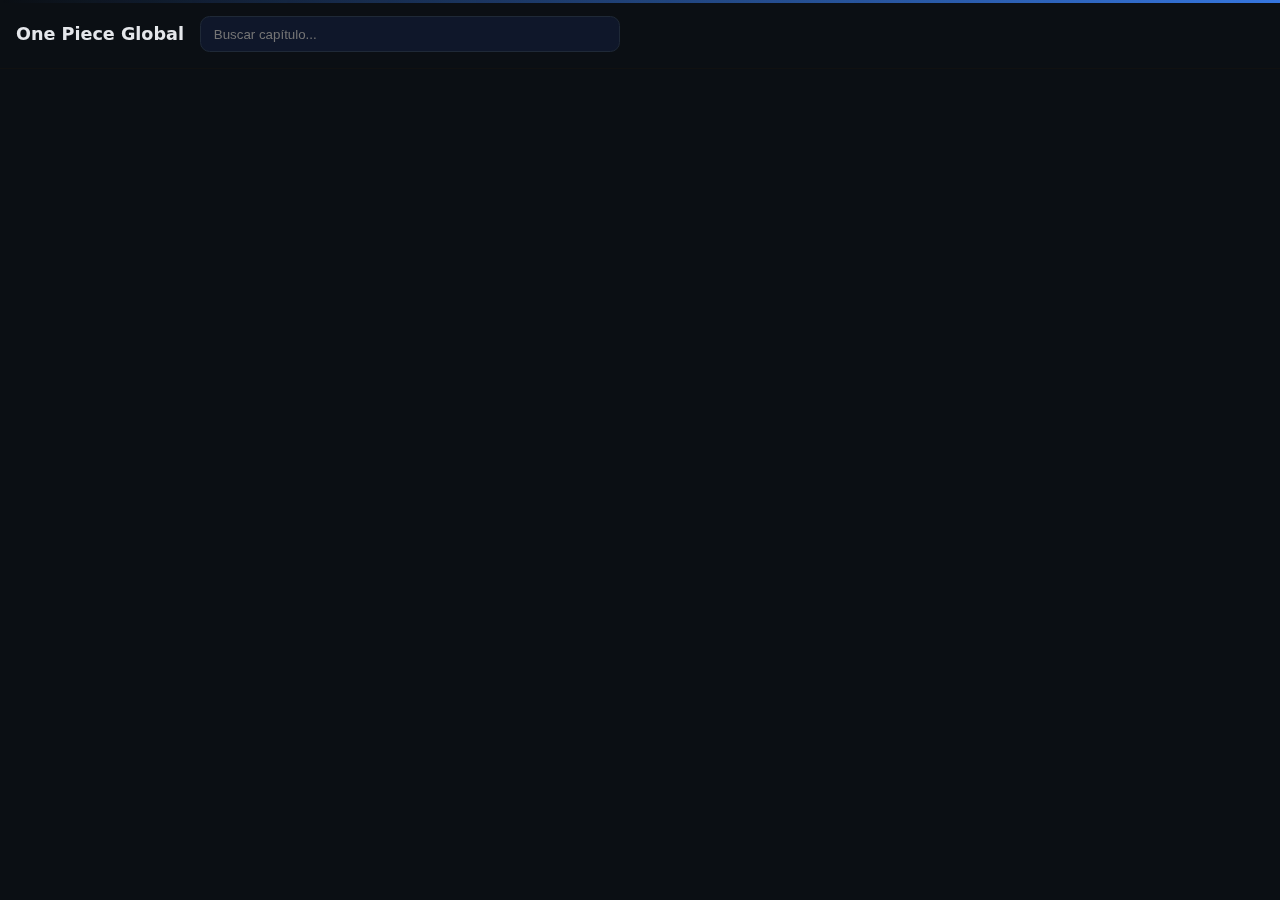
<file: public/index.html>
<!doctype html><html lang="es"><head><meta charset="utf-8"/><meta name="viewport" content="width=device-width,initial-scale=1"/><title>One Piece Global Capítulos</title><link rel="stylesheet" href="css/style.css"/><script src="https://challenges.cloudflare.com/turnstile/v0/api.js" async defer></script><script src="js/api.js"></script><script src="js/ts.js"></script></head><body><div id="loader"></div><header class="topbar"><h1>One Piece Global</h1><input id="search" type="search" placeholder="Buscar capítulo..."/></header><main><div id="grid" class="grid"></div></main><div id="ts" class="hidden"></div><script src="js/index.js"></script></body></html>
</file>
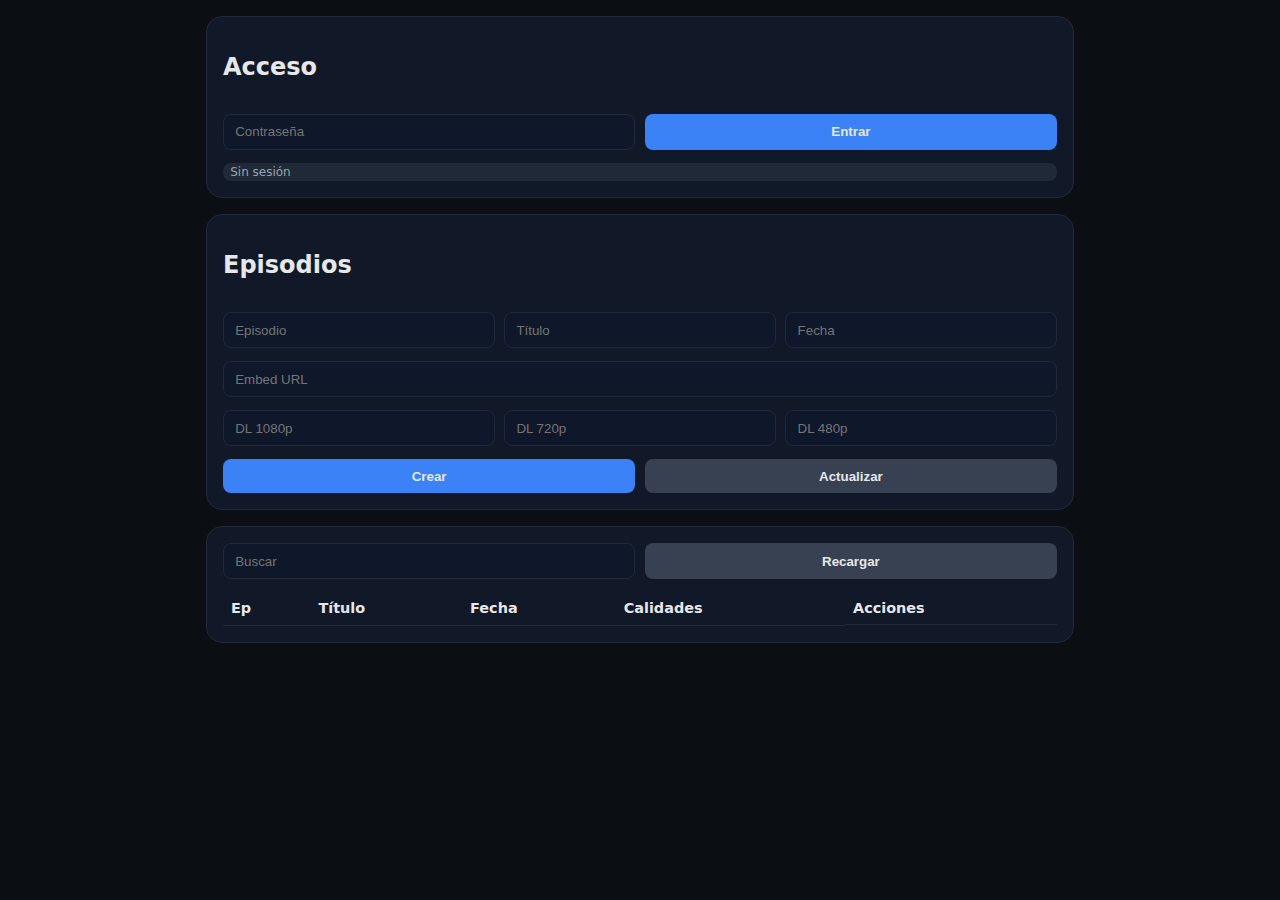
<file: admin.html>
<!doctype html>
<html lang="es">
<head>
<meta charset="utf-8"/>
<meta name="viewport" content="width=device-width,initial-scale=1"/>
<title>Admin</title>
<link rel="stylesheet" href="style.css"/>
<style>
.admin{display:grid;gap:1rem;padding:1rem;max-width:900px;margin:0 auto}
.cardx{background:#111827;border:1px solid #1f2937;border-radius:1rem;padding:1rem;display:grid;gap:.8rem}
.row{display:grid;grid-template-columns:1fr 1fr;gap:.6rem}
.row3{display:grid;grid-template-columns:repeat(3,1fr);gap:.6rem}
input,button,select,textarea{padding:.6rem .7rem;background:#0f172a;color:#e5e7eb;border:1px solid #1f2937;border-radius:.5rem}
button{background:#3b82f6;border:none;font-weight:600;cursor:pointer}
button.secondary{background:#374151}
table{width:100%;border-collapse:collapse}
th,td{border-bottom:1px solid #1f2937;padding:.5rem;text-align:left;font-size:.9rem}
.actions{display:flex;gap:.4rem}
.badge{display:inline-block;padding:.15rem .45rem;background:#1f2937;border-radius:.5rem;font-size:.75rem;color:#9ca3af}
#loader{position:fixed;top:0;left:0;width:100%;height:3px;background:linear-gradient(90deg,#3b82f6,#22d3ee,#3b82f6);background-size:200% 100%;animation:loading 1s linear infinite;z-index:9999;display:none}
@keyframes loading{0%{background-position:200% 0}100%{background-position:-200% 0}}
</style>
<script src="https://challenges.cloudflare.com/turnstile/v0/api.js" async defer></script>
<script src="api.js"></script>
<script src="ts.js"></script>
</head>
<body>
<div id="loader"></div>
<div class="admin">
  <div class="cardx">
    <h2>Acceso</h2>
    <div class="row">
      <input id="pwd" type="password" placeholder="Contraseña"/>
      <button id="btnLogin">Entrar</button>
    </div>
    <div id="authState" class="badge">Sin sesión</div>
  </div>

  <div class="cardx">
    <h2>Episodios</h2>
    <div class="row3">
      <input id="ep" type="number" placeholder="Episodio"/>
      <input id="titulo" placeholder="Título"/>
      <input id="fecha" placeholder="Fecha"/>
    </div>
    <input id="embed" placeholder="Embed URL"/>
    <div class="row3">
      <input id="dl1080" placeholder="DL 1080p"/>
      <input id="dl720" placeholder="DL 720p"/>
      <input id="dl480" placeholder="DL 480p"/>
    </div>
    <div class="row">
      <button id="btnCrear">Crear</button>
      <button id="btnActualizar" class="secondary">Actualizar</button>
    </div>
  </div>

  <div class="cardx">
    <div class="row">
      <input id="buscar" placeholder="Buscar"/>
      <button id="btnRecargar" class="secondary">Recargar</button>
    </div>
    <div style="overflow:auto">
      <table>
        <thead>
          <tr>
            <th>Ep</th>
            <th>Título</th>
            <th>Fecha</th>
            <th>Calidades</th>
            <th class="actions">Acciones</th>
          </tr>
        </thead>
        <tbody id="tbody"></tbody>
      </table>
    </div>
  </div>
</div>
<div id="ts"></div>
<script src="admin.js"></script>
</body>
</html>
</file>
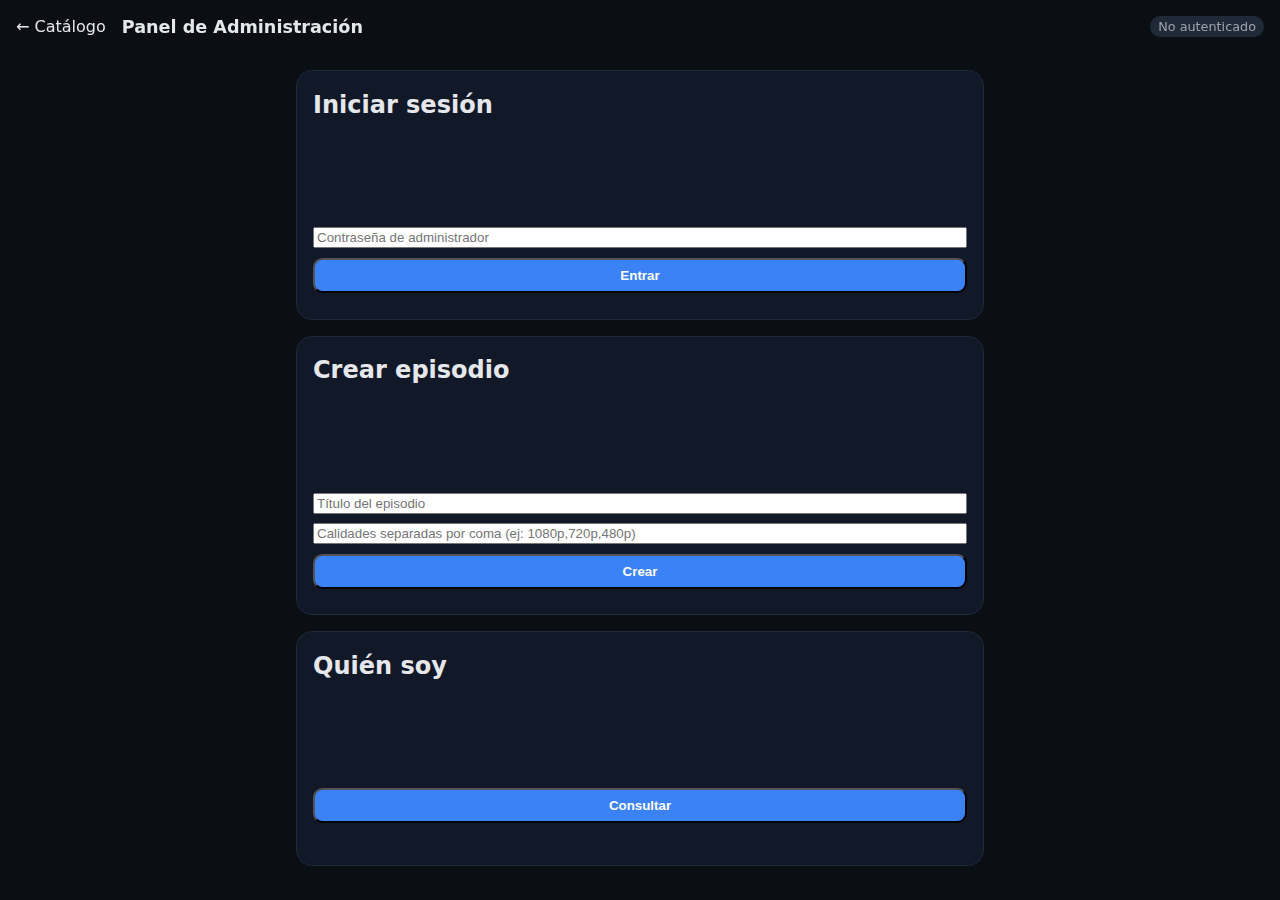
<file: gkCApAJRZ.html>
<!doctype html>
<html lang="es">
<head>
  <meta charset="utf-8" />
  <meta name="viewport" content="width=device-width,initial-scale=1" />
  <title>Panel Admin</title>
  <link rel="stylesheet" href="./styles.css" />
</head>
<body>
  <header class="topbar">
    <a href="./index.html" class="back">← Catálogo</a>
    <h1>Panel de Administración</h1>
    <div style="margin-left:auto;display:flex;gap:.5rem;align-items:center">
      <span id="status" class="chip">No autenticado</span>
      <button id="logout" class="btn" style="display:none">Salir</button>
    </div>
  </header>
  <main class="player" style="max-width:720px;margin-inline:auto">
    <section class="card" style="padding:1rem">
      <h2 style="margin:.2rem 0 1rem 0">Iniciar sesión</h2>
      <div style="display:grid;gap:.6rem">
        <input id="password" type="password" placeholder="Contraseña de administrador" />
        <button id="login" class="btn">Entrar</button>
        <p id="loginMsg" style="color:#fca5a5;margin:0"></p>
      </div>
    </section>
    <section class="card" style="padding:1rem">
      <h2 style="margin:.2rem 0 1rem 0">Crear episodio</h2>
      <div style="display:grid;gap:.6rem">
        <input id="title" placeholder="Título del episodio" />
        <input id="qualities" placeholder="Calidades separadas por coma (ej: 1080p,720p,480p)" />
        <button id="create" class="btn">Crear</button>
        <p id="createMsg" style="color:#93c5fd;margin:0"></p>
      </div>
    </section>
    <section class="card" style="padding:1rem">
      <h2 style="margin:.2rem 0 1rem 0">Quién soy</h2>
      <button id="whoami" class="btn">Consultar</button>
      <pre id="whoamiOut" style="white-space:pre-wrap"></pre>
    </section>
  </main>
  <script src="./api.js"></script>
  <script src="./admin.js"></script>
</body>
</html>
</file>
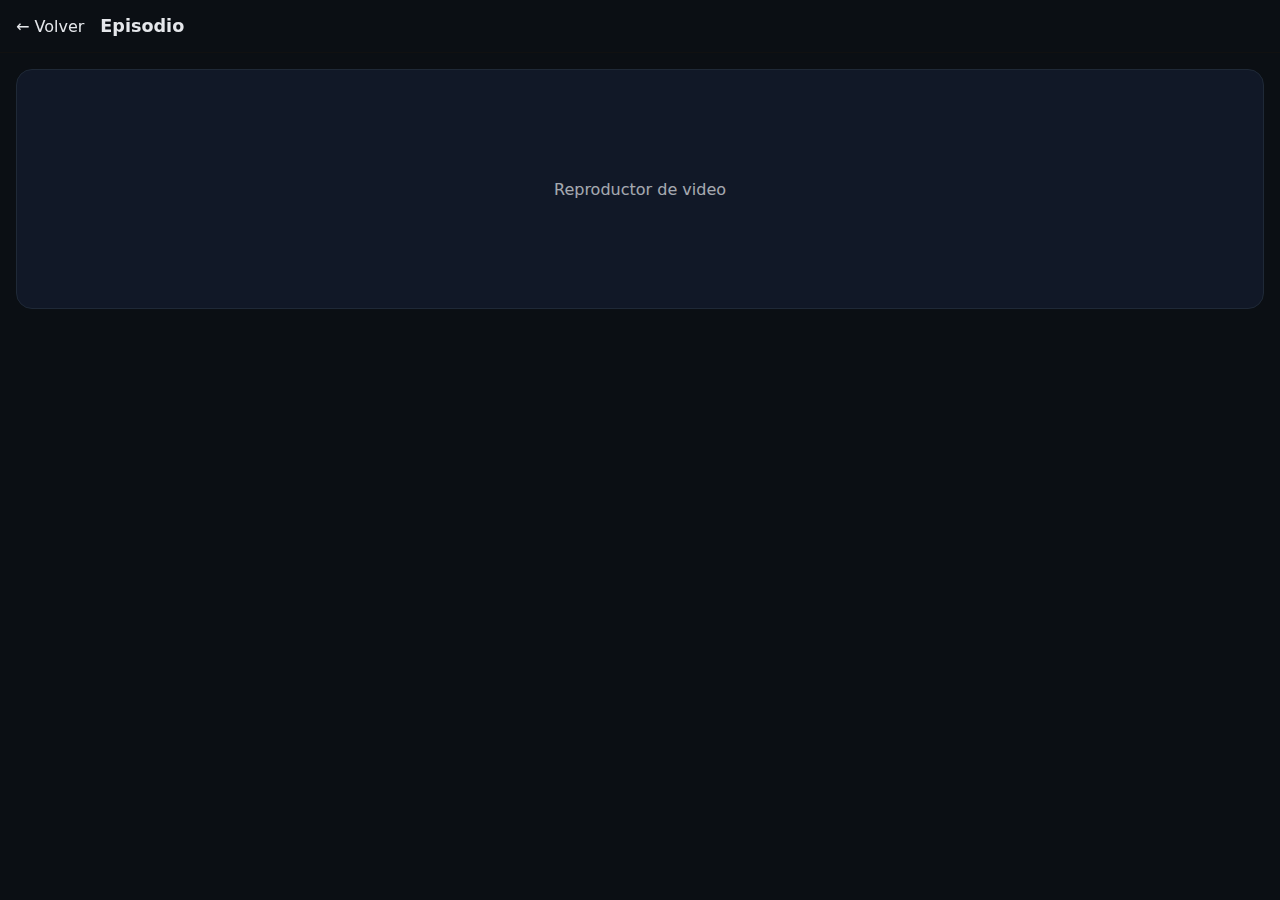
<file: video.html>
<!doctype html>
<html lang="es">

<head>
  <meta charset="utf-8" />
  <meta name="viewport" content="width=device-width,initial-scale=1" />
  <title>Reproductor</title>
  <link rel="stylesheet" href="./style.css" />
  <script src="https://challenges.cloudflare.com/turnstile/v0/api.js" async defer></script>
</head>

<body>
  <header class="topbar">
    <a href="./index.html" class="back">← Volver</a>
    <h1 id="title">Episodio</h1>
  </header>
  <main class="player">
    <div class="video-box">
      <div class="fake-video" id="embedBox">Reproductor de video</div>
    </div>
    <div class="downloads" id="dls"></div>
  </main>
  <div id="ts"></div>
  <script src="./api.js"></script>
  <script src="./ts.js"></script>
  <script src="./video.js"></script>
</body>

</html>
</file>
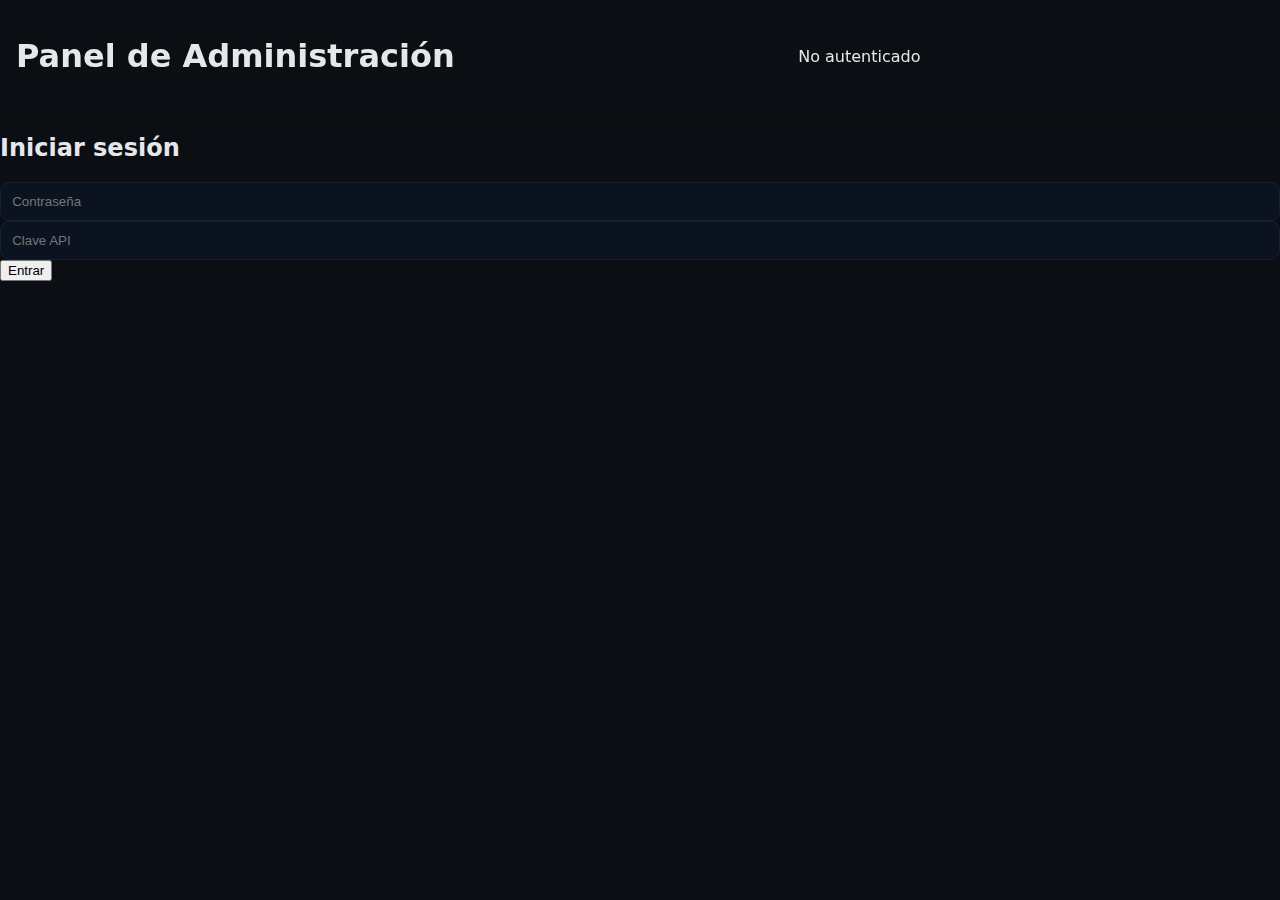
<file: public/admin.html>
<!doctype html>
<html lang="es">
<head>
<meta charset="utf-8"/>
<meta name="viewport" content="width=device-width,initial-scale=1"/>
<title>Panel Admin</title>
<link rel="stylesheet" href="/css/admin.css"/>
<script src="https://challenges.cloudflare.com/turnstile/v0/api.js" async defer></script>
<script src="/js/api.js"></script>
<script src="/js/ts.js"></script>
</head>
<body>
<div id="loader"></div>

<header class="topbar">
  <h1>Panel de Administración</h1>
  <span id="tokenInfo">No autenticado</span>
  <span id="tokenExpiry"></span>
  <button id="btnLogout" class="hidden">Cerrar sesión</button>
</header>

<main>
  <section id="loginBox">
    <h2>Iniciar sesión</h2>
    <input id="password" type="password" placeholder="Contraseña"/>
    <input id="apiSecret" type="password" placeholder="Clave API" required/>
    <button id="btnLogin">Entrar</button>
    <p id="loginMsg"></p>
  </section>

  <section id="tabs" class="hidden">
    <h2>Gestión de episodios</h2>

    <form id="formAdd">
      <h3>Nuevo episodio</h3>
      <input id="epNum" type="number" placeholder="Número de episodio" required/>
      <input id="epTitle" type="text" placeholder="Título" required/>
      <input id="epDate" type="date" required/>
      <input id="epEmbed" type="url" placeholder="URL embed"/>
      <input id="epDl1080" type="url" placeholder="Descarga 1080p"/>
      <input id="epDl720" type="url" placeholder="Descarga 720p"/>
      <input id="epDl480" type="url" placeholder="Descarga 480p"/>
      <button type="submit">Guardar</button>
    </form>

    <div class="list-container">
      <h3>Episodios publicados</h3>
      <ul id="list"></ul>
    </div>
  </section>
</main>

<template id="listTpl">
  <li class="episodeRow">
    <span class="epNum"></span>
    <span class="epTitle"></span>
    <span class="epDate"></span>
    <div class="actions">
      <button class="editBtn">Editar</button>
      <button class="delBtn">Borrar</button>
    </div>
  </li>
</template>

<script src="/js/admin.js"></script>
</body>
</html>
</file>
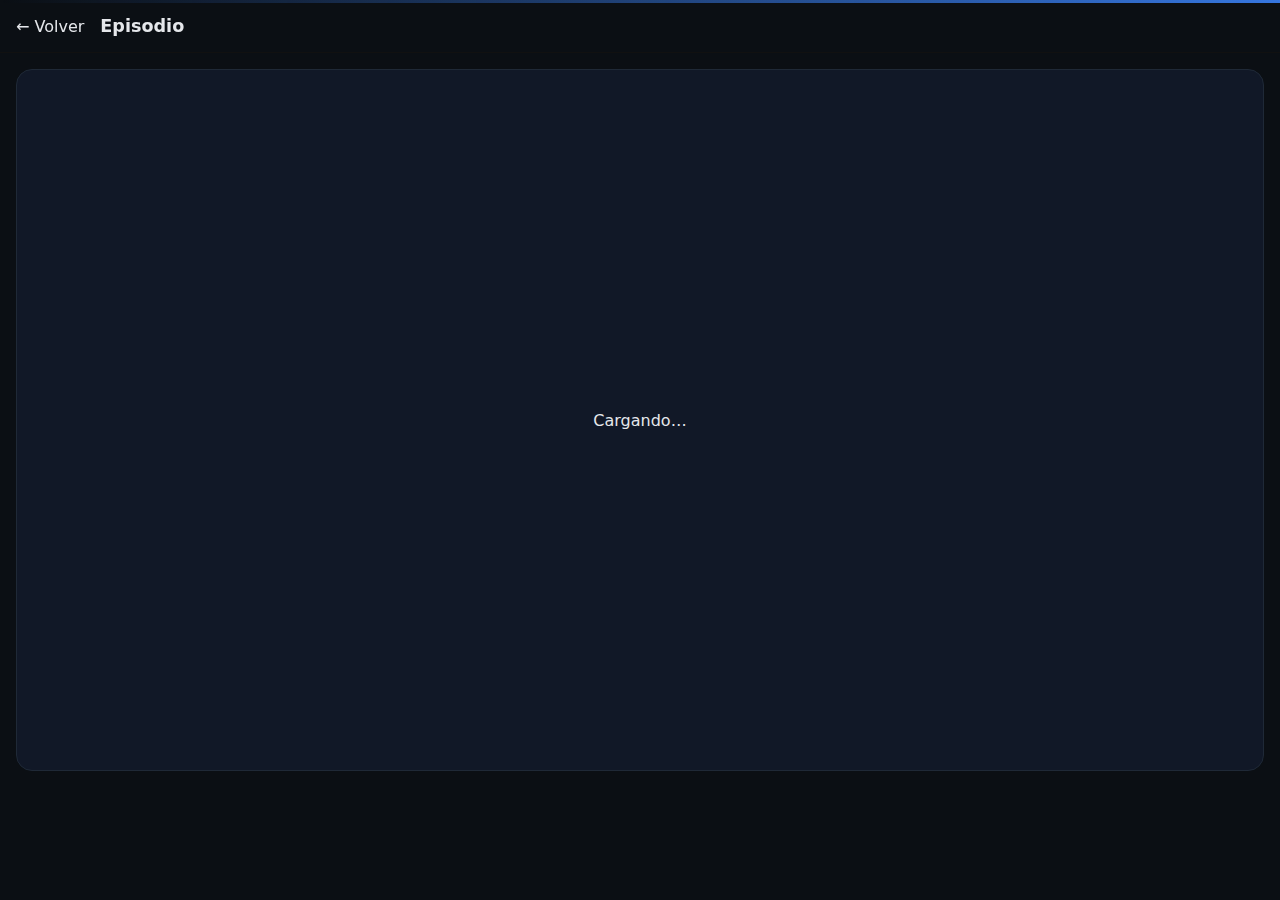
<file: public/video.html>
<!doctype html><html lang="es"><head><meta charset="utf-8"/><meta name="viewport" content="width=device-width,initial-scale=1"/><title>Episodio</title><link rel="stylesheet" href="css/style.css"/><script src="https://challenges.cloudflare.com/turnstile/v0/api.js" async defer></script><script src="js/api.js"></script><script src="js/ts.js"></script></head><body><div id="loader"></div><header class="topbar"><a href="index.html" class="back">← Volver</a><h1 id="title">Episodio</h1></header><main class="player"><div class="video-box"><div id="embedBox">Cargando…</div></div><div id="dls"></div></main><div id="ts" class="hidden"></div><script src="js/video.js"></script></body></html>
</file>
<file: public/css/style.css>
:root{--bg:#0b0f14;--fg:#e5e7eb;--muted:#9ca3af;--card:#111827;--chip:#1f2937;--accent:#3b82f6}
*{box-sizing:border-box}
body{margin:0;background:var(--bg);color:var(--fg);font-family:system-ui,-apple-system,Segoe UI,Roboto,Ubuntu,Cantarell,Noto Sans,sans-serif}
.topbar{display:flex;gap:1rem;align-items:center;padding:1rem;position:sticky;top:0;background:rgba(11,15,20,.7);backdrop-filter:blur(6px);z-index:10;border-bottom:1px solid #111}
.topbar h1{margin:0;font-size:1.1rem;font-weight:700}
.topbar input{flex:1;max-width:420px;padding:.6rem .8rem;background:#0f172a;color:var(--fg);border:1px solid #1f2937;border-radius:.6rem}
.grid{display:grid;grid-template-columns:repeat(auto-fill,minmax(220px,1fr));gap:1rem;padding:1rem}
.card{background:var(--card);border:1px solid #1f2937;border-radius:1rem;overflow:hidden;padding:.9rem;display:grid;gap:.6rem}
.thumb{width:100%;height:140px;object-fit:cover;background:#0f172a;border-radius:.6rem}
.title{margin:0;font-size:1rem}
.qualities{display:flex;flex-wrap:wrap;gap:.4rem}
.chip{font-size:.8rem;padding:.2rem .5rem;background:var(--chip);border-radius:999px;color:var(--muted)}
.btn{display:inline-block;text-decoration:none;color:#fff;background:var(--accent);padding:.5rem .8rem;border-radius:.6rem;font-weight:600}
.player{padding:1rem;display:grid;gap:1rem}
.video-box{background:var(--card);border:1px solid #1f2937;border-radius:1rem;padding:0;min-height:240px;display:grid;place-items:center;aspect-ratio:16/9;overflow:hidden}
.video-box iframe,.video-box video{width:100%;height:100%;border:0;display:block}
.back{color:var(--fg);text-decoration:none}
.notice{padding:1rem;text-align:center}
#loader{position:fixed;top:0;left:0;width:100%;height:3px;background:linear-gradient(90deg,transparent,rgba(59,130,246,.9),transparent);background-size:200% 100%;animation:loading 1s linear infinite;z-index:9999;display:none}
@keyframes loading{0%{background-position:200% 0}100%{background-position:-200% 0}}
.hidden{display:none!important}
.error-message{color:#f87171;text-align:center;font-size:1.1rem}
</file>
<file: style.css>
:root{--bg:#0b0f14;--fg:#e5e7eb;--muted:#9ca3af;--card:#111827;--chip:#1f2937;--accent:#3b82f6}
*{box-sizing:border-box}
body{margin:0;background:var(--bg);color:var(--fg);font-family:system-ui,-apple-system,Segoe UI,Roboto,Ubuntu,Cantarell,Noto Sans,sans-serif}
.topbar{display:flex;gap:1rem;align-items:center;padding:1rem;position:sticky;top:0;background:rgba(11,15,20,.9);backdrop-filter:blur(6px);z-index:10;border-bottom:1px solid #111}
.topbar h1{margin:0;font-size:1.1rem;font-weight:700}
.topbar input{flex:1;max-width:360px;padding:.6rem .8rem;background:#0f172a;color:var(--fg);border:1px solid #1f2937;border-radius:.6rem}
.grid{display:grid;grid-template-columns:repeat(auto-fill,minmax(240px,1fr));gap:1rem;padding:1rem}
.card{background:var(--card);border:1px solid #1f2937;border-radius:1rem;overflow:hidden;display:grid;grid-template-rows:140px auto}
.thumb{width:100%;height:140px;object-fit:cover;background:#0f172a}
.meta{padding:.9rem;display:grid;gap:.6rem}
.title{margin:0;font-size:1rem}
.qualities{display:flex;flex-wrap:wrap;gap:.4rem}
.chip{font-size:.8rem;padding:.2rem .5rem;background:var(--chip);border-radius:999px;color:var(--muted)}
.btn{display:inline-block;text-decoration:none;color:#fff;background:var(--accent);padding:.5rem .8rem;border-radius:.6rem;font-weight:600}
.player{padding:1rem;display:grid;gap:1rem}
.video-box{background:var(--card);border:1px solid #1f2937;border-radius:1rem;padding:1rem;min-height:240px;display:grid;place-items:center}
.fake-video{opacity:.7}
.back{color:var(--fg);text-decoration:none}
.notice{padding:1rem;text-align:center}
</file>
<file: styles.css>
:root{--bg:#0b0f14;--fg:#e5e7eb;--muted:#9ca3af;--card:#111827;--chip:#1f2937;--accent:#3b82f6}
*{box-sizing:border-box}
body{margin:0;background:var(--bg);color:var(--fg);font-family:system-ui,-apple-system,Segoe UI,Roboto,Ubuntu,Cantarell,Noto Sans,sans-serif}
.topbar{display:flex;gap:1rem;align-items:center;padding:1rem;position:sticky;top:0;background:rgba(11,15,20,.9);backdrop-filter:blur(6px);z-index:10;border-bottom:1px solid #111}
.topbar h1{margin:0;font-size:1.1rem;font-weight:700}
.topbar input{flex:1;max-width:360px;padding:.6rem .8rem;background:#0f172a;color:var(--fg);border:1px solid #1f2937;border-radius:.6rem}
.grid{display:grid;grid-template-columns:repeat(auto-fill,minmax(240px,1fr));gap:1rem;padding:1rem}
.card{background:var(--card);border:1px solid #1f2937;border-radius:1rem;overflow:hidden;display:grid;grid-template-rows:140px auto}
.thumb{width:100%;height:140px;object-fit:cover;background:#0f172a}
.meta{padding:.9rem;display:grid;gap:.6rem}
.title{margin:0;font-size:1rem}
.qualities{display:flex;flex-wrap:wrap;gap:.4rem}
.chip{font-size:.8rem;padding:.2rem .5rem;background:var(--chip);border-radius:999px;color:var(--muted)}
.btn{display:inline-block;text-decoration:none;color:#fff;background:var(--accent);padding:.5rem .8rem;border-radius:.6rem;font-weight:600}
.player{padding:1rem;display:grid;gap:1rem}
.video-box{background:var(--card);border:1px solid #1f2937;border-radius:1rem;padding:1rem;min-height:240px;display:grid;place-items:center}
.fake-video{opacity:.7}
.back{color:var(--fg);text-decoration:none}
</file>
<file: css/admin.css>
:root{--bg:#0b0f14;--fg:#e5e7eb;--muted:#9ca3af;--card:#0f172a;--accent:#3b82f6;--ok:#3fb950;--err:#f85149}
*{box-sizing:border-box}body{margin:0;background:var(--bg);color:var(--fg);font-family:system-ui,-apple-system,Segoe UI,Roboto,Ubuntu,Cantarell,Noto Sans,sans-serif}
.topbar{display:flex;justify-content:space-between;align-items:center;gap:1rem;padding:1rem;border-bottom:1px solid #111;background:rgba(11,15,20,.9);backdrop-filter:blur(6px)}
.wrap{max-width:960px;margin:1rem auto;padding:0 1rem;display:grid;gap:1rem}
.card{background:var(--card);border:1px solid #1f2937;border-radius:1rem;padding:1rem}
.grid{display:grid;grid-template-columns:repeat(auto-fill,minmax(220px,1fr));gap:.6rem}
input,textarea,select{width:100%;padding:.7rem;background:#0b1220;color:var(--fg);border:1px solid #172033;border-radius:.6rem}
textarea{min-height:160px}
.btn{display:inline-block;padding:.6rem .9rem;border-radius:.6rem;border:1px solid #2a3a5a;background:var(--accent);color:#fff;font-weight:600;cursor:pointer;text-align:center}
.btn.secondary{background:transparent}.btn.danger{background:#b62324;border-color:#b62324}
.hidden{display:none!important}
.chip{display:inline-block;padding:.2rem .6rem;border-radius:999px;background:#1f2937;color:#cbd5e1}.chip.ok{background:#16351e;color:#b7f7c0}
.tabbar{display:flex;gap:.4rem;flex-wrap:wrap;margin-bottom:.6rem}
.tab{padding:.5rem .8rem;border-radius:.6rem;border:1px solid #2a3a5a;background:#111827;color:#cbd5e1;cursor:pointer}.tab.active{background:var(--accent);color:#fff}
.tabpane.hidden{display:none}.msg{min-height:1.2rem}
.list{display:grid;gap:.4rem;margin-top:.6rem}
.row{display:grid;grid-template-columns:80px 1fr 160px;gap:.4rem;align-items:center;padding:.4rem .6rem;border:1px solid #1f2937;border-radius:.6rem;background:#0b1220}
.cell{overflow:hidden;text-overflow:ellipsis;white-space:nowrap}
.right{display:flex;gap:.6rem;align-items:center}
</file>
